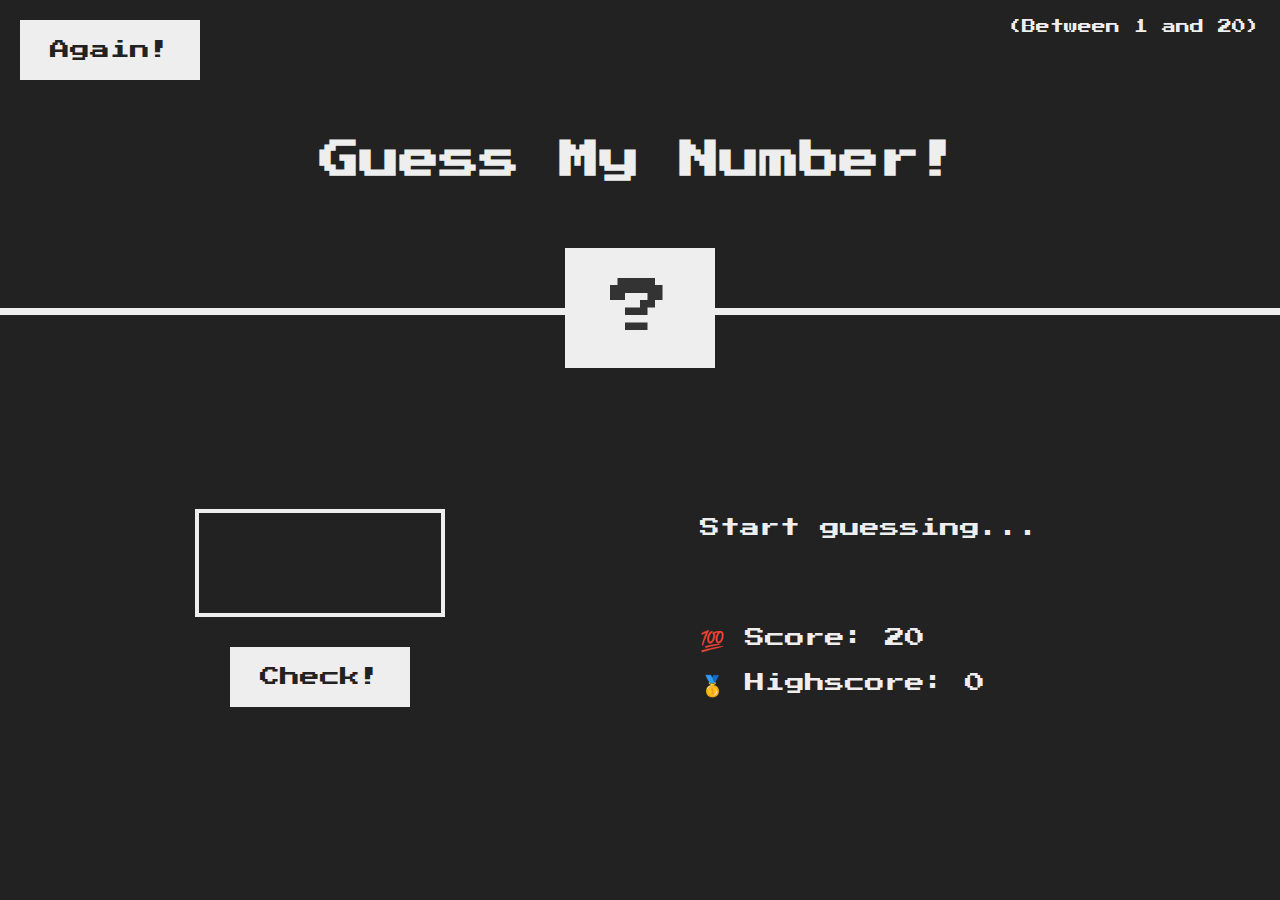
<file: Guess My Number/index.html>
<!DOCTYPE html>
<html lang="en">
  <head>
    <meta charset="UTF-8" />
    <meta name="viewport" content="width=device-width, initial-scale=1.0" />
    <meta http-equiv="X-UA-Compatible" content="ie=edge" />
    <link rel="stylesheet" href="style.css" />
    <title>Guess My Number!</title>
  </head>
  <body>
    <header>
      <h1>Guess My Number!</h1>
      <p class="between">(Between 1 and 20)</p>
      <button class="btn again">Again!</button>
      <div class="number">?</div>
    </header>
    <main>
      <section class="left">
        <input type="number" class="guess" />
        <button class="btn check">Check!</button>
      </section>
      <section class="right">
        <p class="message">Start guessing...</p>
        <p class="label-score">💯 Score: <span class="score">20</span></p>
        <p class="label-highscore">
          🥇 Highscore: <span class="highscore">0</span>
        </p>
      </section>
    </main>
    <script src="script.js"></script>
  </body>
</html>
</file>
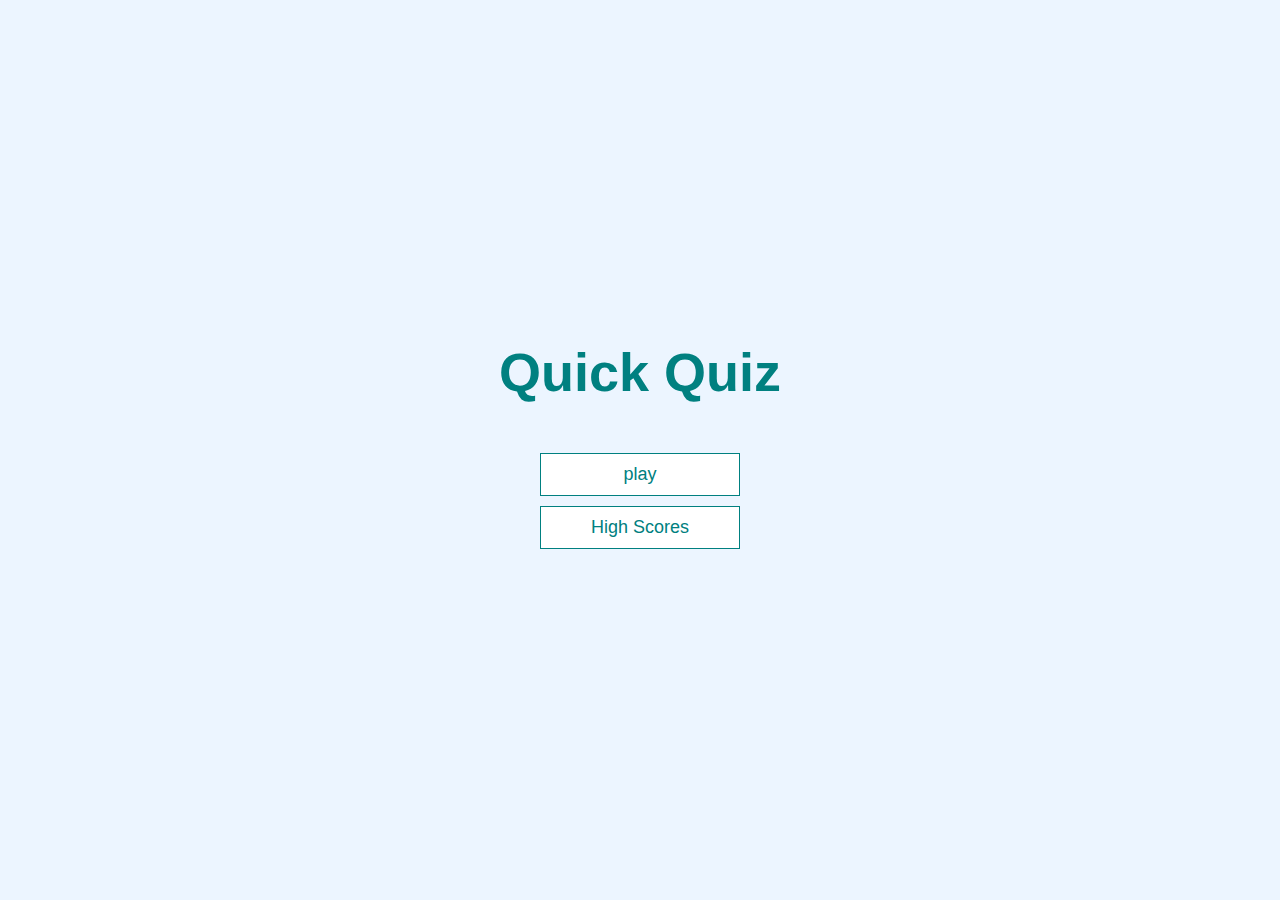
<file: jsQuiz/index.html>
<!DOCTYPE html>
<html lang="en">
<head>
    <meta charset="UTF-8">
    <meta http-equiv="X-UA-Compatible" content="IE=edge">
    <meta name="viewport" content="width=device-width, initial-scale=1.0">
    <title>Quick Quiz</title>
    <link rel="stylesheet" href="app.css"/>
</head>
<body>
    <div class="container">
        <div id="home" class="flex-center flex-column">
            <h1>Quick Quiz</h1>
            <a class="btn" href="/game.html">play</a>
            <a class="btn" href="/highscores.html">High Scores</a>

        </div>
    </div>
</body>
</html>
</file>
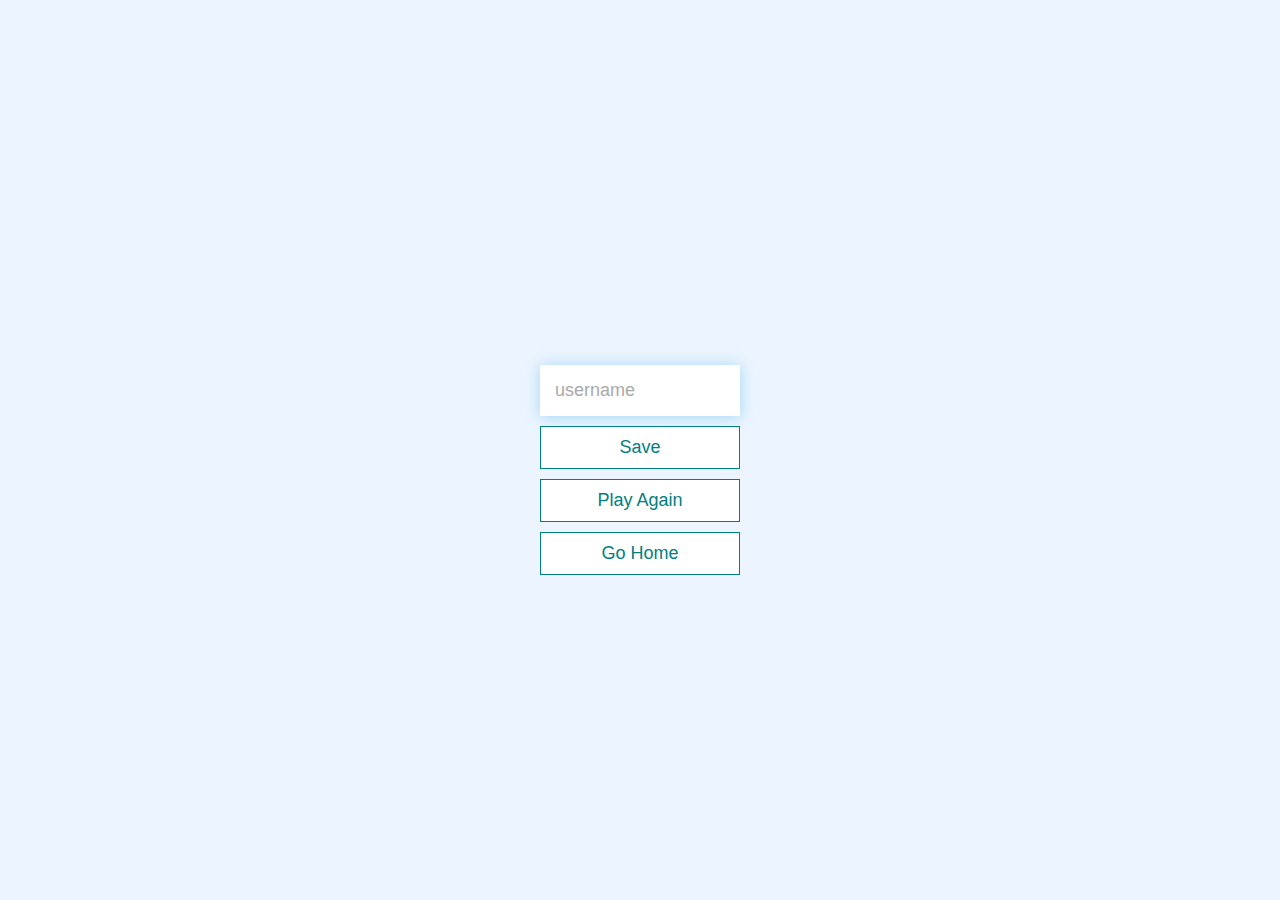
<file: jsQuiz/end.html>
<!DOCTYPE html>
<html lang="en">
<head>
    <meta charset="UTF-8">
    <meta http-equiv="X-UA-Compatible" content="IE=edge">
    <meta name="viewport" content="width=device-width, initial-scale=1.0">
    <title>Congrats</title>
    <link rel="stylesheet" href="app.css" />
</head>
<body>
    <div class="container">
        <div id="end" class="flex-center flex-column">
          <h1 id="finalScore"></h1>
          <form>
            <input
              type="text"
              name="username"
              id="username"
              placeholder="username"
            />
            <button
              type="submit"
              class="btn"
              id="saveScoreBtn"
              onclick="saveHighScore(event)"
              disabled
            >
              Save
            </button>
          </form>
          <a class="btn" href="/game.html">Play Again</a>
          <a class="btn" href="/">Go Home</a>
        </div>
      </div>
      <script src="end.js"></script>
</body>
</html>
</file>
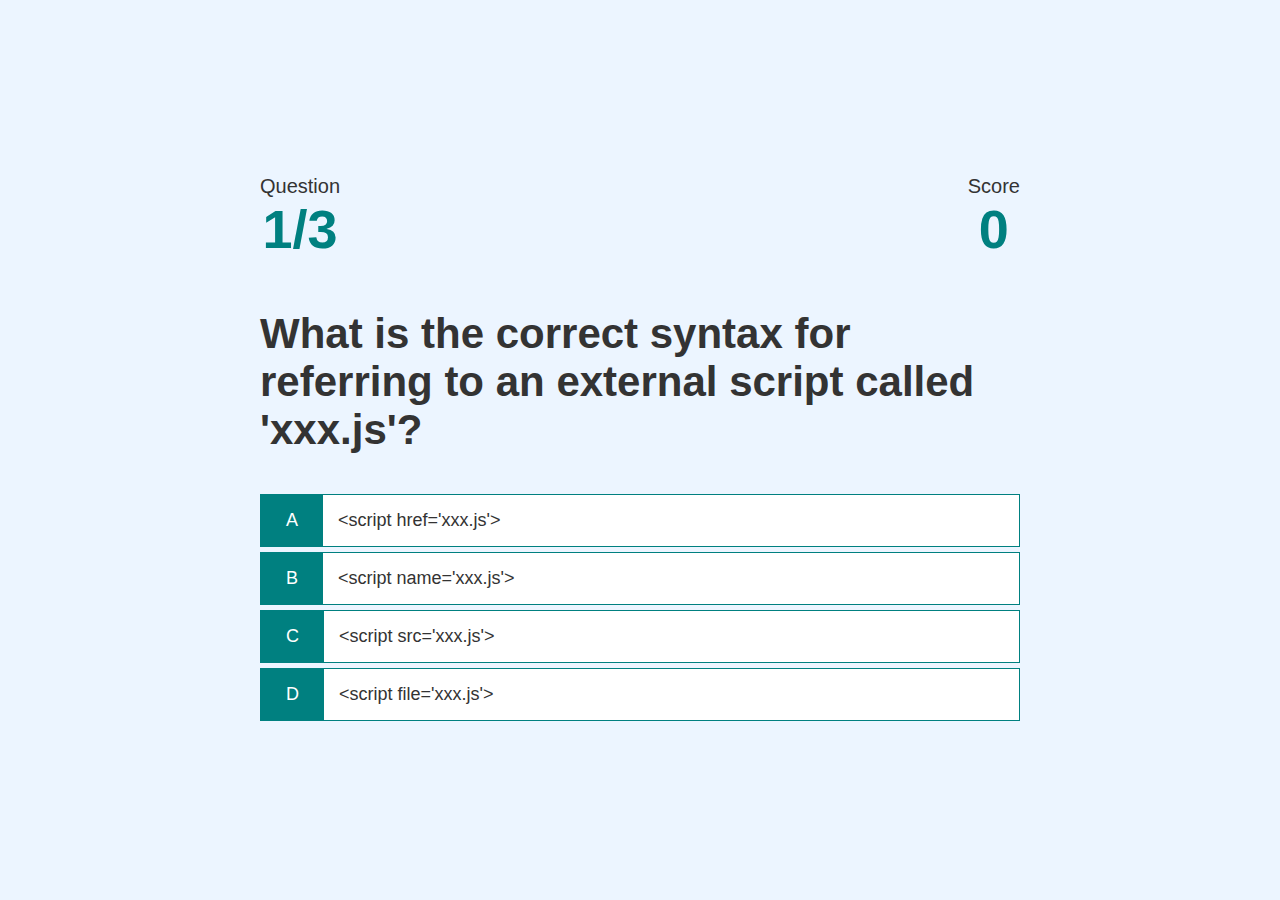
<file: jsQuiz/game.html>
<!DOCTYPE html>
<html lang="en">
<head>
    <meta charset="UTF-8">
    <meta http-equiv="X-UA-Compatible" content="IE=edge">
    <meta name="viewport" content="width=device-width, initial-scale=1.0">
    <title>Quick Quiz- play</title>
    <link rel="stylesheet" href="app.css"/>
    <link rel="stylesheet" href="game.css"/>
</head>
<body>
    <div class="container">
        <div id="game" class="justify-center justify-content">
            <div id="hud">
                <div id="hud-item">
                  <p class="hud-prefix">
                    Question
                  </p>
                  <h1 class="hud-main-text" id="questionCounter">
                    
                  </h1>
                </div>
                <div id="hud-item">
                  <p class="hud-prefix">
                    Score
                  </p>
                  <h1 class="hud-main-text" id="score">
                    0
                  </h1>
                </div>
              </div>
            <h2 id="question">What is the answer to this question?</h2>
            <div class="choice-container">
                <p class="choice-prefix">A</p>
                <p class="choice-text" data-number="1">Choice 1</p>
            </div>

            <div class="choice-container">
                <p class="choice-prefix">B</p>
                <p class="choice-text" data-number="2">Choice 2</p>
            </div>

            <div class="choice-container">
                <p class="choice-prefix">C</p>
                <p class="choice-text" data-number="3">Choice 3</p>
            </div>

            <div class="choice-container">
                <p class="choice-prefix">D</p>
                <p class="choice-text" data-number="4">Choice 4</p>
            </div>
        </div>
    </div>
    <script src="game.js"></script>
</body>
</html>
</file>
<file: Guess My Number/style.css>
@import url('https://fonts.googleapis.com/css?family=Press+Start+2P&display=swap');

* {
  margin: 0;
  padding: 0;
  box-sizing: inherit;
}

html {
  font-size: 62.5%;
  box-sizing: border-box;
}

body {
  font-family: 'Press Start 2P', sans-serif;
  color: #eee;
  background-color: #222;
  /* background-color: #60b347; */
}

/* LAYOUT */
header {
  position: relative;
  height: 35vh;
  border-bottom: 7px solid #eee;
}

main {
  height: 65vh;
  color: #eee;
  display: flex;
  align-items: center;
  justify-content: space-around;
}

.left {
  width: 52rem;
  display: flex;
  flex-direction: column;
  align-items: center;
}

.right {
  width: 52rem;
  font-size: 2rem;
}

/* ELEMENTS STYLE */
h1 {
  font-size: 4rem;
  text-align: center;
  position: absolute;
  width: 100%;
  top: 52%;
  left: 50%;
  transform: translate(-50%, -50%);
}

.number {
  background: #eee;
  color: #333;
  font-size: 6rem;
  width: 15rem;
  padding: 3rem 0rem;
  text-align: center;
  position: absolute;
  bottom: 0;
  left: 50%;
  transform: translate(-50%, 50%);
}

.between {
  font-size: 1.4rem;
  position: absolute;
  top: 2rem;
  right: 2rem;
}

.again {
  position: absolute;
  top: 2rem;
  left: 2rem;
}

.guess {
  background: none;
  border: 4px solid #eee;
  font-family: inherit;
  color: inherit;
  font-size: 5rem;
  padding: 2.5rem;
  width: 25rem;
  text-align: center;
  display: block;
  margin-bottom: 3rem;
}

.btn {
  border: none;
  background-color: #eee;
  color: #222;
  font-size: 2rem;
  font-family: inherit;
  padding: 2rem 3rem;
  cursor: pointer;
}

.btn:hover {
  background-color: #ccc;
}

.message {
  margin-bottom: 8rem;
  height: 3rem;
}

.label-score {
  margin-bottom: 2rem;
}
</file>
<file: jsQuiz/app.css>
:root{
    background-color: #ecf5ff;
    font-size: 62.5%;
}

*{
    box-sizing: border-box;
    font-family: Arial, Helvetica, sans-serif;
    margin: 0;
    padding: 0;
    color: #333;
}
h1,
h2,
h3,
h4{
    margin-bottom: 1rem;
}
h1{
    font-size: 5.4rem;
    color: teal;
    margin-bottom: 5rem;
}
h1>span {
    font-size: 2.4rem;
    font-weight: 500;
}
h2{
    font-size: 4.2rem;
    margin-bottom: 4rem;
    font-weight: 700;
}
h3{
    font-size: 2.8rem;
    font-weight: 500;
}

/*utilities*/

.container{
    width: 100vw;
    height: 100vh;
    display: flex;
    justify-content: center;
    align-items: center;
    max-width: 80rem;
    margin: 0 auto;
    padding: 2rem;
}
.container>* {
    width: 100%;
}
.flex-column {
    display: flex;
    flex-direction: column;
}
.flex-center{
    justify-content: center;
    align-items: center;
}
.justify-center{
    justify-content: center;
}
.text-center{
    text-align: center;
}
.hidden{
    display: flex;
}

/*buttons*/
.btn {
    font-size: 1.8rem;
    padding: 1rem;
    width: 20rem;
    text-align: center;
    border: 0.1rem solid teal;
    margin-bottom: 1rem;
    text-decoration: none;
    color: teal;
    background-color: white;
}
.btn:hover{
    cursor: pointer;
    box-shadow: 0 0.4rem 1.4rem 0 teal;
    transform: translateY(-0.1rem);
    transition: transform 150ms;
}
.btn[disabled]:hover {
    cursor: not-allowed;
    box-shadow: none;
    transform: none;
}

/* FORMS */
form {
    width: 100%;
    display: flex;
    flex-direction: column;
    align-items: center;
  }
  
  input {
    margin-bottom: 1rem;
    width: 20rem;
    padding: 1.5rem;
    font-size: 1.8rem;
    border: none;
    box-shadow: 0 0.1rem 1.4rem 0 rgba(86, 185, 235, 0.5);
  }
  
  input::placeholder {
    color: #aaa;
  }
</file>
<file: jsQuiz/game.css>
.choice-container{
    display: flex;
    margin-bottom: 0.5rem;
    width: 100%;
    font-size: 1.8rem;
    border: 0.1rem solid teal;
    background-color: white;
}
.choice-container:hover{
    cursor: pointer;
    box-shadow: 0 0.4rem 1.4rem 0 teal;
    transform: translateY(-0.1rem);
    transition: transform 150ms;
}
.choice-prefix{
    padding: 1.5rem 2.5rem;
    background-color: teal;
    color: white;
}
.choice-text {
    padding: 1.5rem;
    width: 100%;
}

.correct {
    background-color: green;
}
.incorrect {
    background-color: rgb(167, 28, 28);
}
/* HUD: Heads up display */

#hud {
    display: flex;
    justify-content: space-between;
  }
  
  .hud-prefix {
    text-align: center;
    font-size: 2rem;
  }
  
  .hud-main-text {
    text-align: center;
  }
</file>
